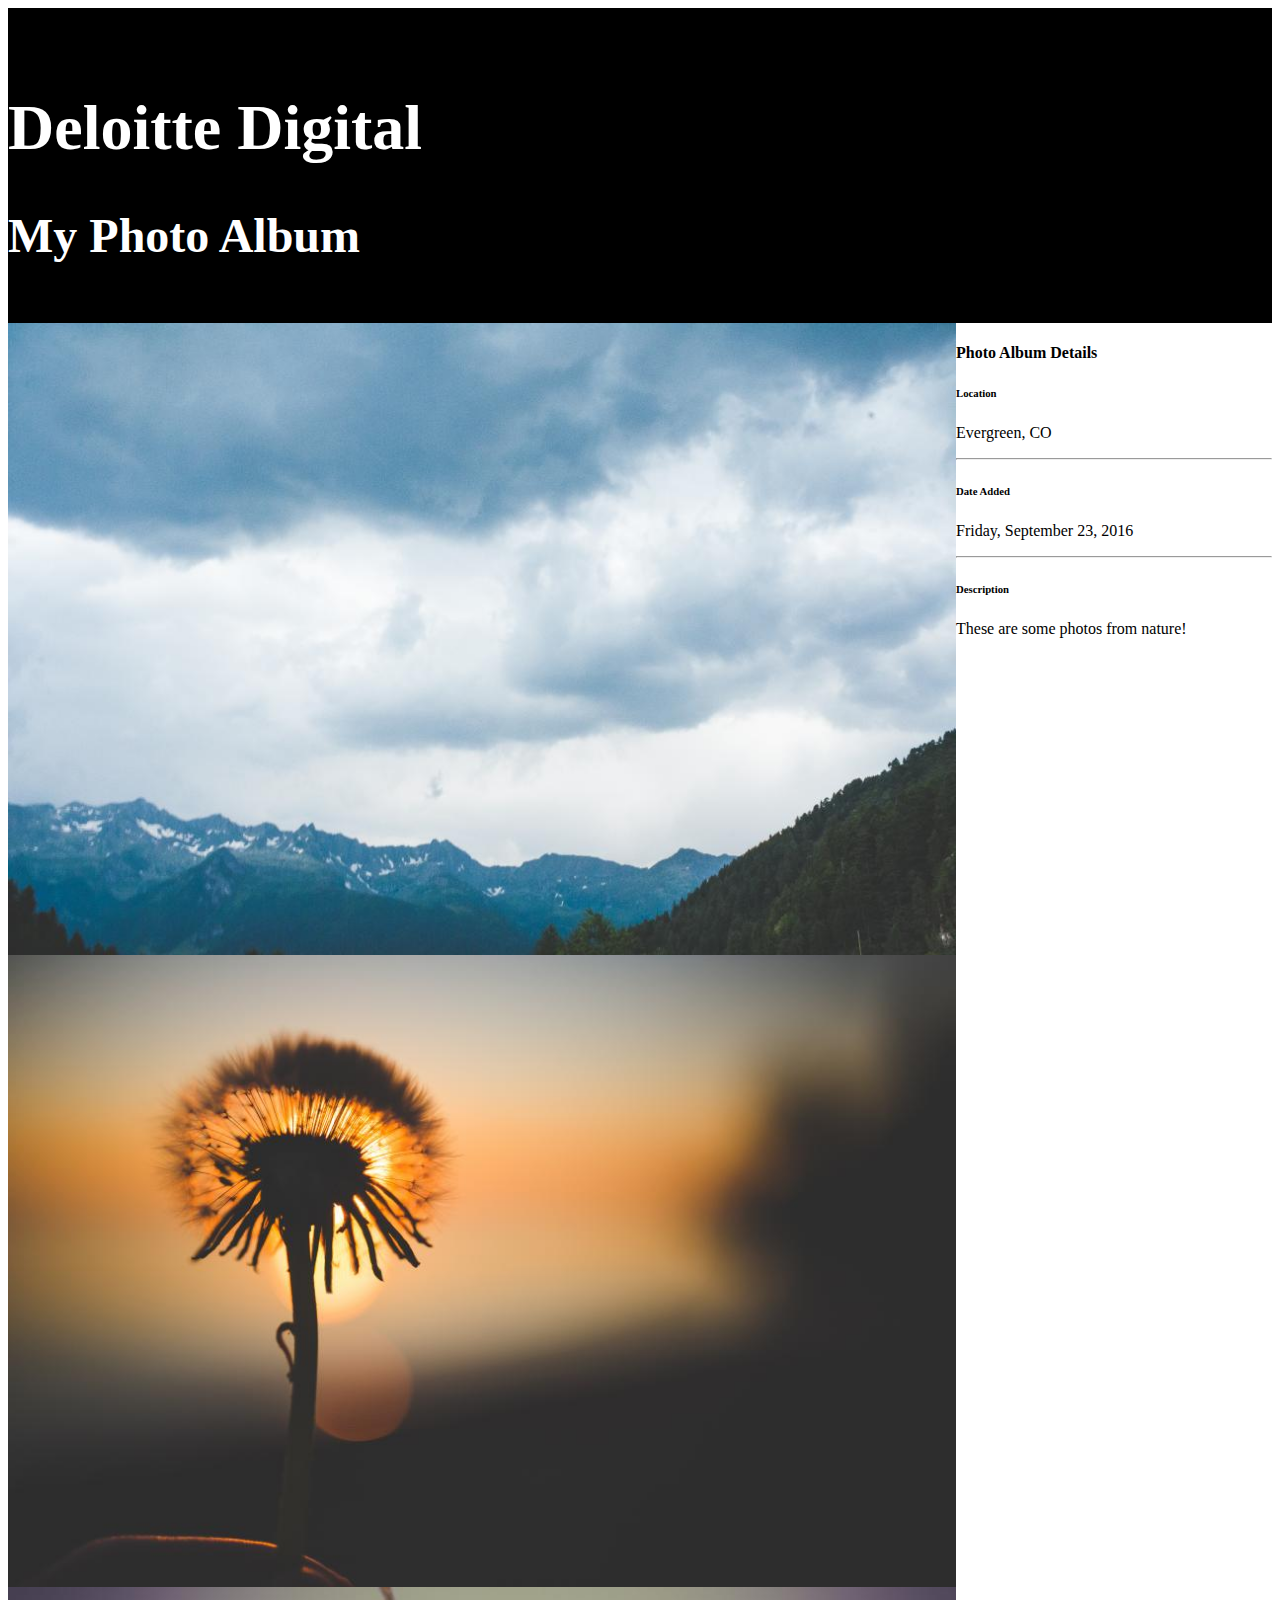
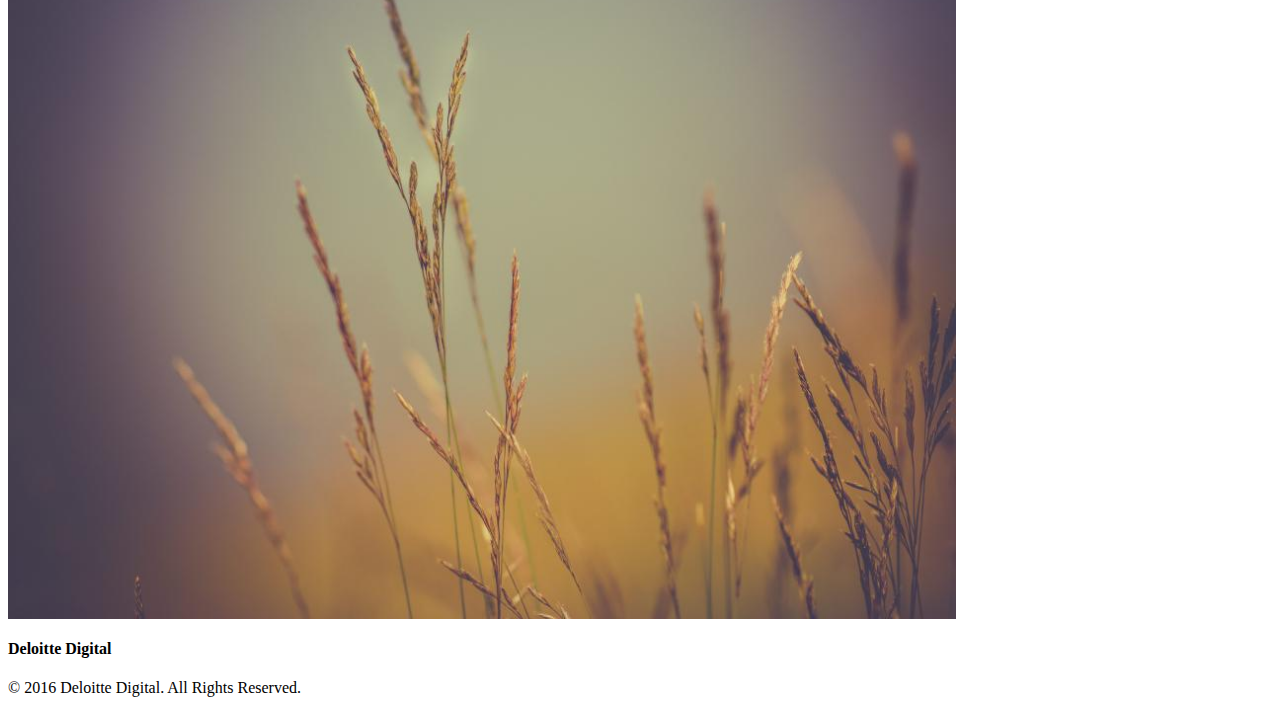
<file: week 1/index.html>
<!doctype html>
<html>
    <head>
        <title>My Photo Album</title>
        <link href="css/main.css" rel="stylesheet" type="text/css">
    </head>

    <body>
        <header>
            <h1>Deloitte Digital</h1>
            <h2>My Photo Album</h2>
        </header>

        <div class="container">

            <main>
                <img src="images/my-photo.jpg" alt="An image">
                <img src="images/my-photo-2.jpg" alt="An image">
                <img src="images/my-photo-3.jpg" alt="An image">
            </main>

            <aside>
                <h4>Photo Album Details</h4>
                <h6>Location</h6>
                <p>Evergreen, CO</p>
                
                <hr>
                
                <h6>Date Added</h6>
                <p>Friday, September 23, 2016</p>
                
                <hr>
                
                <h6>Description</h6>
                <p>These are some photos from nature!</p>

            </aside>
        </div>

        <footer>
            <h4>Deloitte Digital</h4>
            <p>&copy; 2016 Deloitte Digital. All Rights Reserved.</p>
        </footer>

    </body>
</html>
</file>
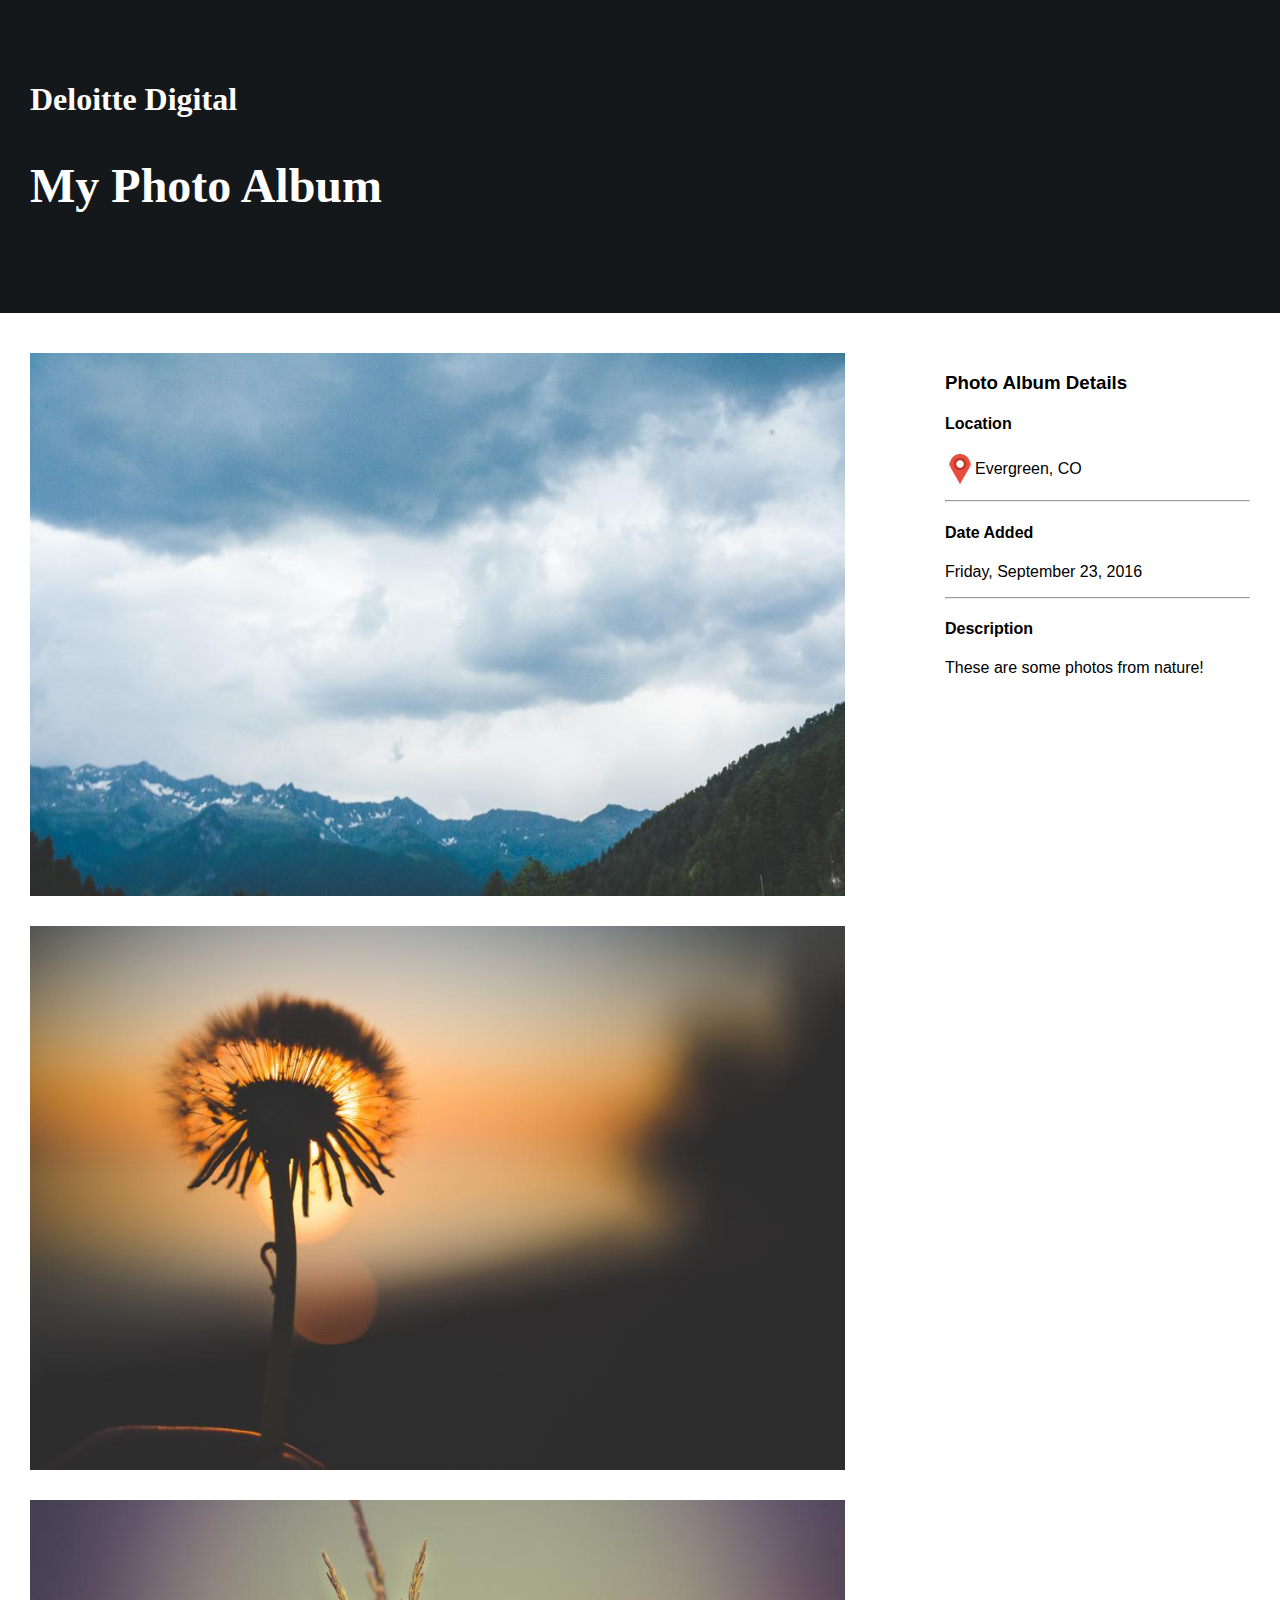
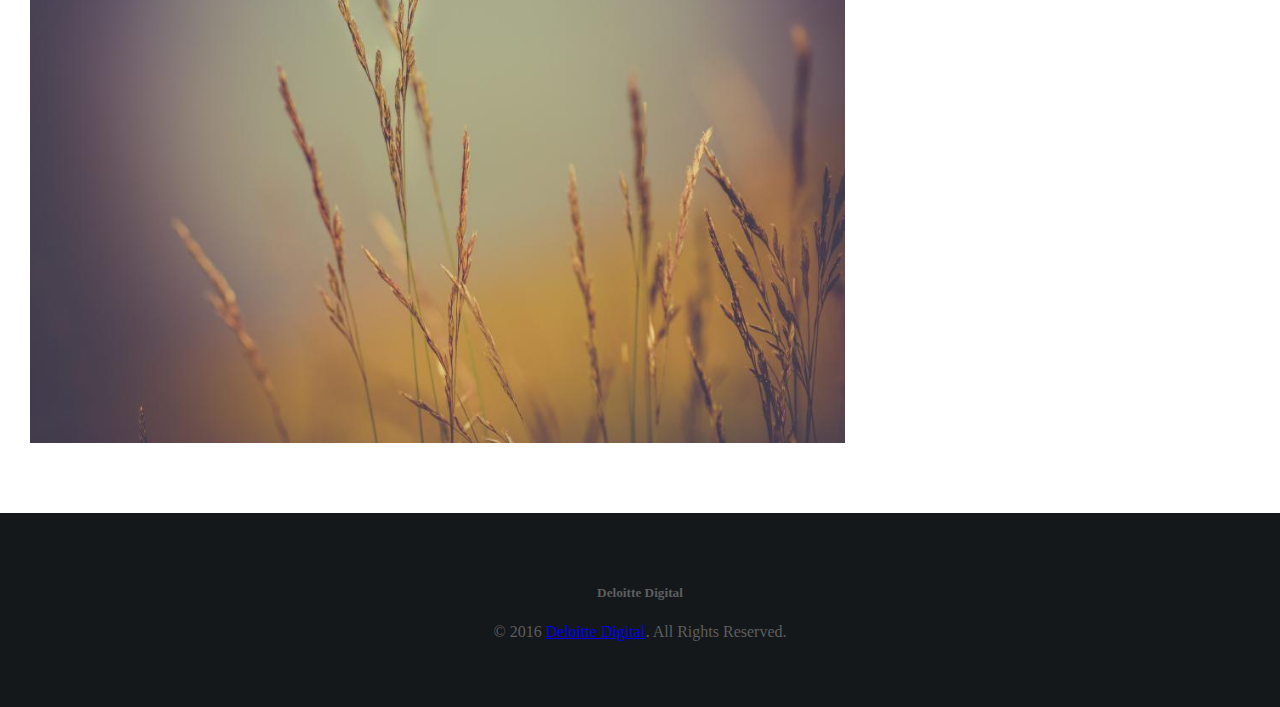
<file: week 2/index.html>
<!doctype html>
<html>
    <head>
        <title>My Photo Album</title>
        <link href="https://fonts.googleapis.com/css?family=Bungee+Inline" rel="stylesheet">
        <link href="css/main.css" rel="stylesheet" type="text/css">
    </head>

    <body>

        <header>
            <div class="container">
                <h1>Deloitte Digital</h1>
                <h2>My Photo Album</h2>
            </div>
        </header>

        <div class="container">

            <main id="photos">
                <img src="images/my-photo.jpg" alt="An image">
                <img src="images/my-photo-2.jpg" alt="An image">
                <img src="images/my-photo-3.jpg" alt="An image">
            </main>

            <aside>
                <h3>Photo Album Details</h3>
                <h4>Location</h4>
                <p class="location">Evergreen, CO</p>
                
                <hr>
                
                <h4>Date Added</h4>
                <p>Friday, September 23, 2016</p>
                
                <hr>
                
                <h4>Description</h4>
                <p>These are some photos from nature!</p>

            </aside>

        </div>

        <footer>
            <h5>Deloitte Digital</h5>
            <p>&copy; 2016 <a href="http: //www.deloitte.com">Deloitte Digital</a>. All Rights Reserved.</p>
        </footer>

    </body>
</html>
</file>
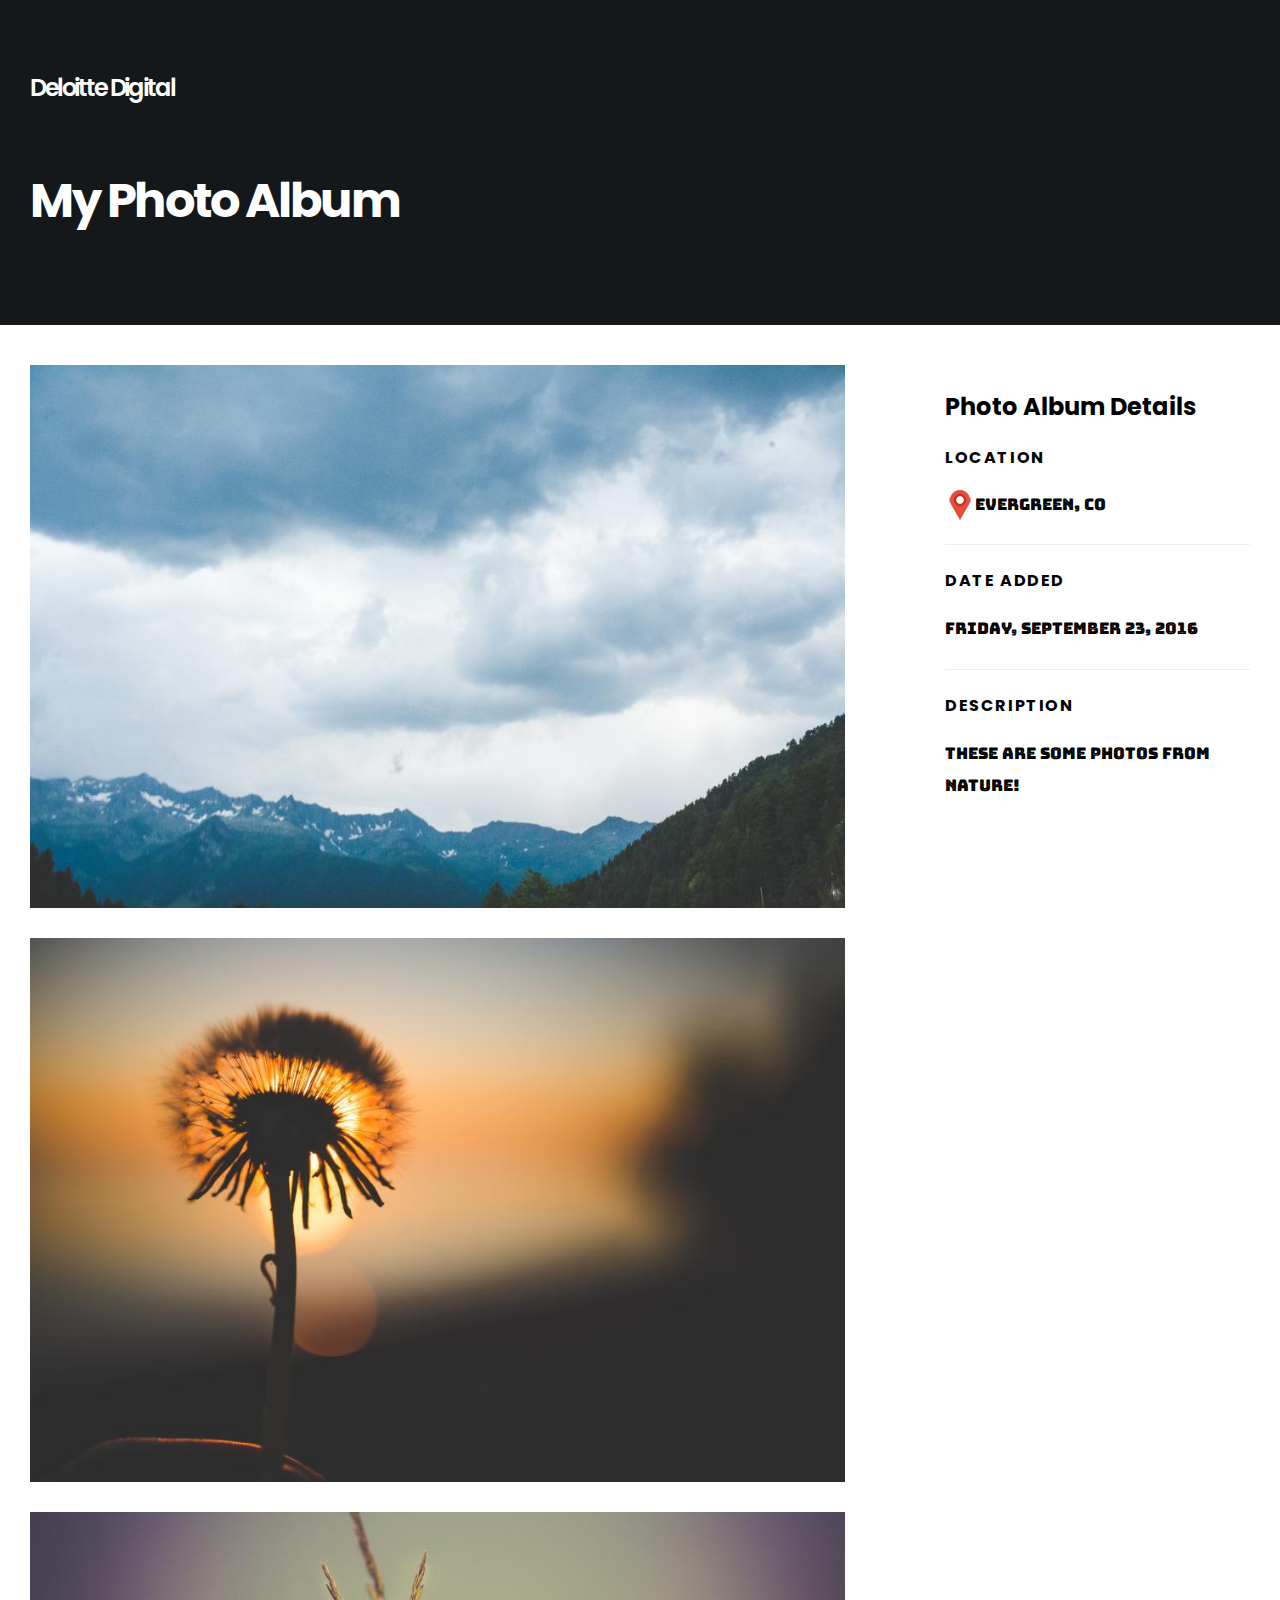
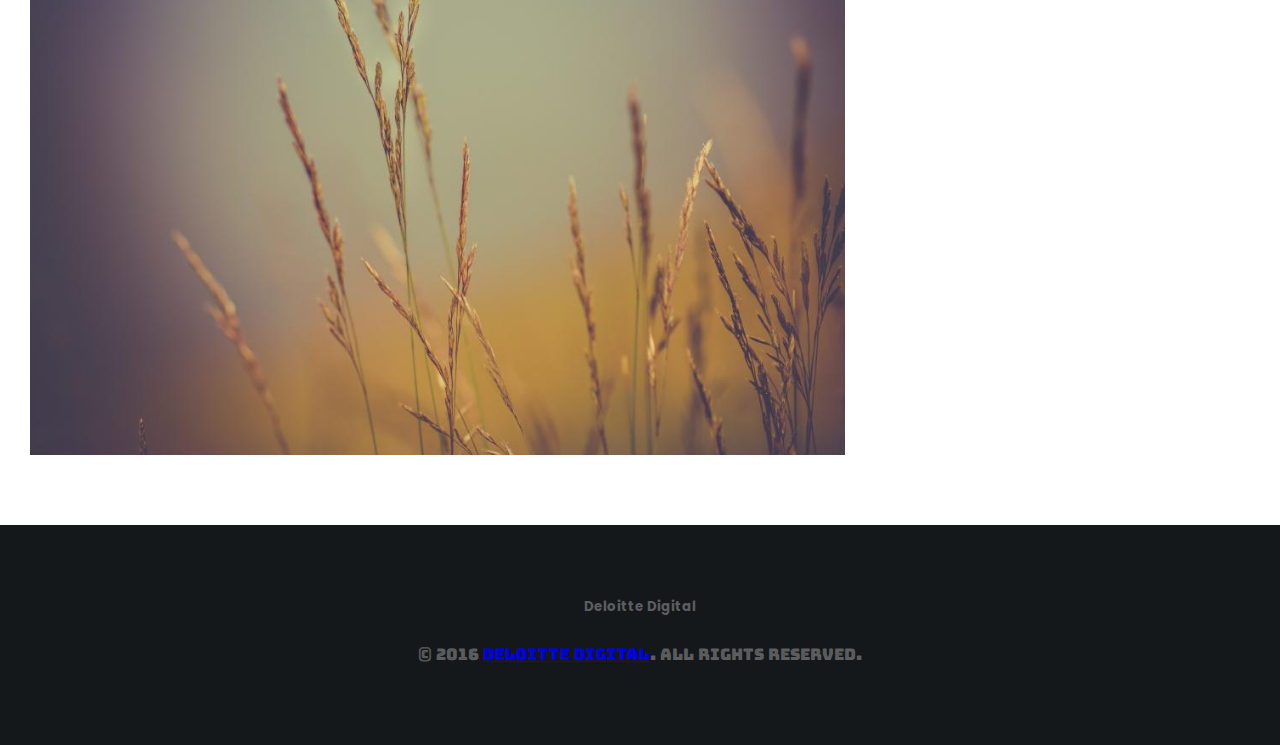
<file: week 3/index.html>
<!doctype html>
<html>
    <head>
        <title>My Photo Album</title>
        <link href="https://fonts.googleapis.com/css?family=Poppins:400,600,700%7CLora:400,700italic" rel="stylesheet" type="text/css">
        <link href="https://fonts.googleapis.com/css?family=Bungee+Inline" rel="stylesheet">
        <link href="css/main.css" rel="stylesheet" type="text/css">
    </head>

    <body>

        <header>
            <div class="container">
                <h1>Deloitte Digital</h1>
                <h2>My Photo Album</h2>
            </div>
        </header>

        <div class="container">

            <main id="photos">
                <img src="images/my-photo.jpg" alt="An image">
                <img src="images/my-photo-2.jpg" alt="An image">
                <img src="images/my-photo-3.jpg" alt="An image">
            </main>

            <aside>

                <h3>Photo Album Details</h3>
                <h4>Location</h4>
                <p class="location">Evergreen, CO</p>
                
                <hr>
                
                <h4>Date Added</h4>
                <p>Friday, September 23, 2016</p>
                
                <hr>
                
                <h4>Description</h4>
                <p>These are some photos from nature!</p>

            </aside>

        </div>

        <footer>
            <h5>Deloitte Digital</h5>
            <p>&copy; 2016 <a href="http://www.deloitte.com">Deloitte Digital</a>. All Rights Reserved.</p>
        </footer>

    </body>
</html>
</file>
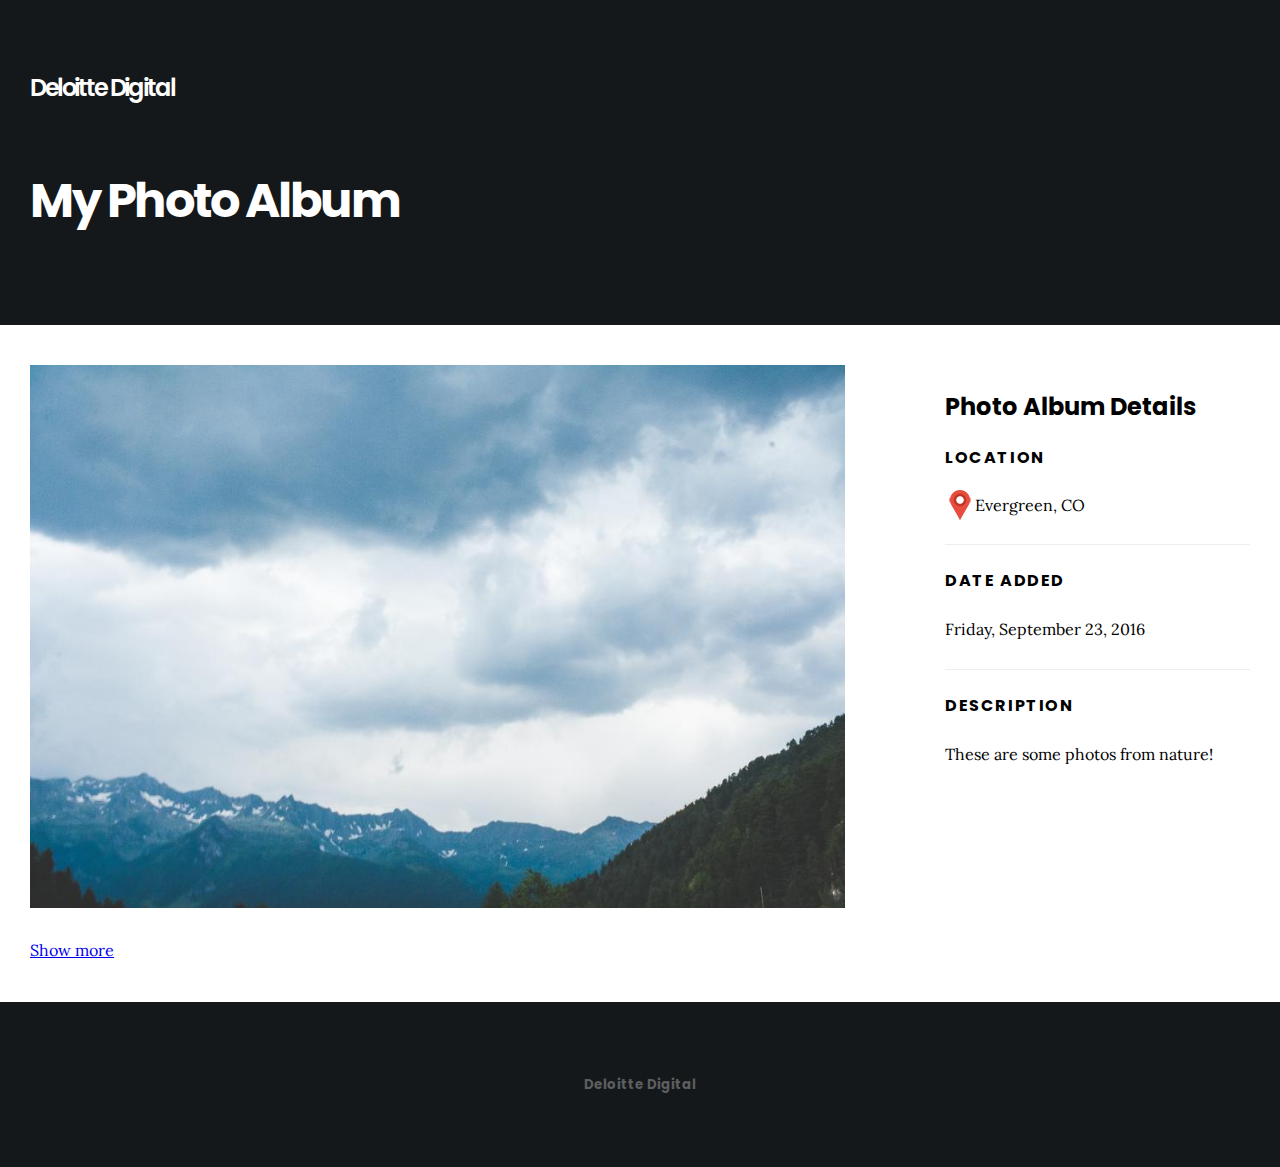
<file: week 4/index.html>
<!doctype html>
<html>
    <head>

        <title>My Photo Album</title>
        
        <!-- Fonts -->
        <link href="https://fonts.googleapis.com/css?family=Poppins:400,600,700%7CLora:400,700italic" rel="stylesheet" type="text/css">
        
        <!-- CSS Includes -->
        <link href="css/main.css" rel="stylesheet" type="text/css">

    </head>

    <body>

        <header>
            <div class="container">
                <h1>Deloitte Digital</h1>
                <h2>My Photo Album</h2>
            </div>
        </header>

        <div class="container">

            <main id="photos">
                <img src="images/my-photo.jpg" alt="An image">
                <div id="more-photos">
                    <img src="images/my-photo-2.jpg" alt="An image">
                    <img src="images/my-photo-3.jpg" alt="An image">
                </div>
                <a href="#" id="show-more">Show more</a>
                <a href="#" id="show-less">Show less</a>
            </main>

            <aside>
                <h3>Photo Album Details</h3>
                <h4>Location</h4>
                <p class="location">Evergreen, CO</p>
                
                <hr>
                
                <h4>Date Added</h4>
                <p>Friday, September 23, 2016</p>
                
                <hr>
                
                <h4>Description</h4>
                <p>These are some photos from nature!</p>

            </aside>

        </div>

        <footer>
            <h5>Deloitte Digital</h5>
        </footer>

        <!-- Javascript Includes -->
        <script src="https://ajax.googleapis.com/ajax/libs/jquery/1.12.4/jquery.min.js"></script>
        <script src="js/main.js"></script>
        
    </body>
</html>
</file>
<file: week 1/css/main.css>
header {
  background: black;
  color: white;
  padding-bottom: 20px;
  padding-top: 40px;
}

header h1 {
  font-size: 4em;
}

header h2 {
  font-size: 3em;
}

img {
  display: block;
  max-width: 100%;
}

/* Layout */
main {
  float: left;
  width: 75%;
}

aside {
  float: right;
  width: 25%;
}

.container:after {
  clear: both;
  content: "";
  display: block;
  font-size: 0;
  height: 0;
  visibility: hidden;
}
</file>
<file: week 2/css/main.css>
/* Layout */
* {
  box-sizing: border-box; /* More info:  http: //www.w3schools.com/cssref/css3_pr_box-sizing.asp */
}

body {
  background-color: #fff;
  color: #000;
  margin: 0;
  overflow-x: hidden;
  padding: 0;
  font-family: cursive;
}

.container {
  display: block;
  margin: 0 auto;
  max-width: 1220px;
  padding-bottom: 2.5em;
  padding-top: 2.5em;
  width: 100%;
}

.container:after {
  clear: both;
  content: "";
  display: block;
  font-size: 0;
  height: 0;
  visibility: hidden;
}

main {
  float: left;
  padding-right: 100px;
  width: 75%;
}

aside {
  float: right;
  width: 25%;
  font-family: sans-serif;
}

img {
  max-width: 100%;
}

/* Header */
header {
  background-color: #15181a;
  color: #fff;
  padding: 1.25em 0;
}

header h2 {
  font-size: 3em;
}

/* Main */
#photos img {
  display: block;
  margin-bottom: 30px;
}

/* Aside */
.location {
  background-image: url(../images/pin.png);
  background-position: 0 0;
  background-repeat: no-repeat;
  /*
    The previous 3 lines of CSS can be combined into one line:  
    background:  url(../images/pin.png) 0 0 no-repeat;
  */
  line-height: 30px;
  padding-left: 30px;
}

/* Footer */
footer {
  background-color: #15181a;
  color: #5c5e5f;
  padding: 50px 0;
  text-align: center;
}
</file>
<file: week 3/css/main.css>
/* Layout */
* {
  box-sizing: border-box; /* More info:  http: //www.w3schools.com/cssref/css3_pr_box-sizing.asp */
}

body {
  background-color: #fff;
  color: black;
  margin: 0;
  overflow-x: hidden;
  padding: 0;
}

.container {
  display: block;
  margin: 0 auto;
  max-width: 1220px;
  padding-bottom: 2.5em;
  padding-top: 2.5em;
  width: 100%;
}

.container:after {
  clear: both;
  content: "";
  display: block;
  font-size: 0;
  height: 0;
  visibility: hidden;
}

/* Set 2-colum layout for desktop only */
@media (min-width: 761px) {
  
  main {
    float: left;
    padding-right: 100px;
    width: 75%;
  }

  aside {
    float: right;
    width: 25%;
  }
  
}

img {
  max-width: 100%;
}

/* Typography */
body {
  font-family: 'Bungee Inline', 'Lora', Arial, sans-serif;
  font-size: 100%;
  line-height: 1.5;
}

h1,
h2,
h3,
h4,
h5,
h6 {
  font-family: 'Poppins', sans-serif;
}

h1 {
  font-size: 1.5em;
  font-weight: 600;
  letter-spacing: -.09em;
  line-height: 1;
  margin-bottom: 3em;
}

h2 {
  font-size: 2.25em;
  letter-spacing: -.05em;
  line-height: 1.1875em;
  margin-bottom: .75em;
}

h3 {
  font-size: 1.5em;
  font-weight: 700;
  line-height: 1.5em;
  margin-bottom: .75em;
}

h4 {
  font-size: 1em;
  letter-spacing: .1em;
  line-height: 1.5em;
  margin-bottom: 1.25em;
  text-transform: uppercase;
}

p {
  font-size: 1em;
  line-height: 2em;
  margin-bottom: 1.5em;
}

hr {
  border-bottom: 0;
  border-left: 0;
  border-right: 0;
  border-top: 1px solid #eee;
  height: 0;
  margin-bottom: 1.5em;
  margin-top: 1.5em;
}

/* Header */
header {
  background-color: #15181a;
  color: #fff;
  padding: 1.25em 0;
}

header h2 {
  font-size: 3em;
}

/* Main */
#photos img {
  display: block;
  margin-bottom: 30px;
}

/* Aside */
aside .location {
  background-image: url(../images/pin.png);
  background-position: 0 0;
  background-repeat: no-repeat;
  /*
    The previous 3 lines of CSS can be combined into one line:  
    background:  url(../images/pin.png) 0 0 no-repeat;
  */
  line-height: 30px;
  padding-left: 30px;
}

/* Footer */
footer {
  background-color: #15181a;
  color: #5c5e5f;
  padding: 50px 0;
  text-align: center;
}
</file>
<file: week 4/css/main.css>
/* Layout */
* {
  box-sizing: border-box; /* More info:  http: //www.w3schools.com/cssref/css3_pr_box-sizing.asp */
}

body {
  background-color: #fff;
  color: #000;
  margin: 0;
  overflow-x: hidden;
  padding: 0;
}

.container {
  display: block;
  margin: 0 auto;
  max-width: 1220px;
  padding-bottom: 2.5em;
  padding-top: 2.5em;
  width: 100%;
}

.container:after {
  clear: both;
  content: "";
  display: block;
  font-size: 0;
  height: 0;
  visibility: hidden;
}

main {
  float: left;
  padding-right: 100px;
  width: 75%;
}

aside {
  float: right;
  width: 25%;
}

img {
  max-width: 100%;
}

/* Typography */
body {
  font-family:  'Lora', sans-serif;
  font-size: 100%;
  line-height: 1.5;
}

h1,
h2,
h3,
h4,
h5,
h6 {
  font-family: 'Poppins', sans-serif;
}

h1 {
  font-size: 1.5em;
  font-weight: 600;
  letter-spacing: -.09em;
  line-height: 1;
  margin-bottom: 3em;
}

h2 {
  font-size: 2.25em;
  letter-spacing: -.05em;
  line-height: 1.1875em;
  margin-bottom: .75em;
}

h3 {
  font-size: 1.5em;
  font-weight: 700;
  line-height: 1.5em;
  margin-bottom: .75em;
}

h4 {
  font-size: 1em;
  letter-spacing: .1em;
  line-height: 1.5em;
  margin-bottom: 1.25em;
  text-transform: uppercase;
}

p {
  font-size: 1em;
  line-height: 2em;
  margin-bottom: 1.5em;
}

hr {
  border-bottom: 0;
  border-left: 0;
  border-right: 0;
  border-top: 1px solid #eee;
  height: 0;
  margin-bottom: 1.5em;
  margin-top: 1.5em;
}

/* Header */
header {
  background-color: #15181a;
  color: #fff;
  padding: 1.25em 0;
}

header h2 {
  font-size: 3em;
}

/* Main */
#photos img {
  display: block;
  margin-bottom: 30px;
}

#more-photos {
  display: none;
}

#show-less {
  display: none;
}

/* Aside */
aside .location {
  background-image: url(../images/pin.png);
  background-position: 0 0;
  background-repeat: no-repeat;
  /*
    The previous 3 lines of CSS can be combined into one line:  
    background:  url(../images/pin.png) 0 0 no-repeat;
  */
  line-height: 30px;
  padding-left: 30px;
}

/* Footer */
footer {
  background-color: #15181a;
  color: #5c5e5f;
  padding: 50px 0;
  text-align: center;
}
</file>
